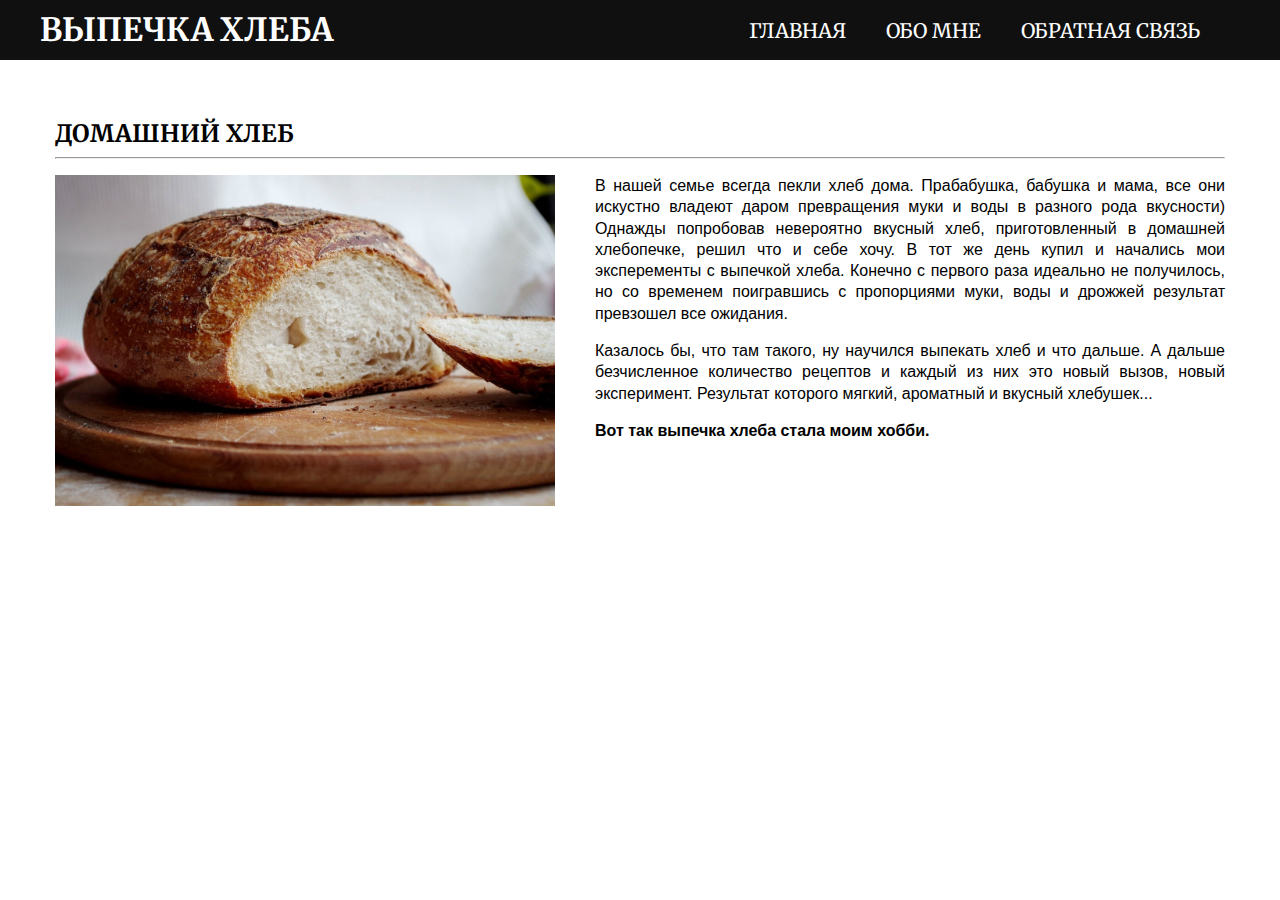
<file: index.html>
<!DOCTYPE html>
<html lang="ru">
<head>
    <meta charset="UTF-8">
    <link rel="stylesheet" href="css/style.css">
    <link href="https://fonts.googleapis.com/css2?family=Merriweather&display=swap" rel="stylesheet">

    <title>Мое хобби - главная</title>
</head>
<body>
<div class="header">
        <div class="inner-header">
            <div class="logo-container">
                <h1>Выпечка хлеба</h1>
            </div>

            <ul class="navigation">
                <a href="index.html"><li >Главная</li></a>
                <a href="about.html"><li>Обо мне</li></a>
                <a href="contacts.html"><li>Обратная связь</li></a>
            </ul>
        </div>
</div>
<div class="container"><h2>Домашний хлеб</h2>
<hr>

<div class="content">

    <div class="gallery">
        <img src="img/img1.jpg" alt="Фото хлеба">
    </div>
    <div class="description"><p>В нашей семье всегда пекли хлеб дома. Прабабушка, бабушка и мама, все они искустно владеют даром превращения муки и воды в разного рода вкусности) Однажды попробовав невероятно вкусный хлеб, приготовленный в домашней хлебопечке, решил что и себе хочу.  В тот же день купил и начались мои эксперементы с выпечкой хлеба. Конечно с первого раза идеально не получилось, но со временем поигравшись с пропорциями муки, воды и дрожжей результат превзошел все ожидания.</p>
        <p>Казалось бы, что там такого, ну научился выпекать хлеб и что дальше. А дальше безчисленное количество рецептов и каждый из них это новый вызов, новый эксперимент. Результат которого мягкий, ароматный и вкусный хлебушек...</p>
        <p><b>Вот так выпечка хлеба стала моим хобби.</b></p></div>
</div>
    </div>
</body>
</html>
</file>
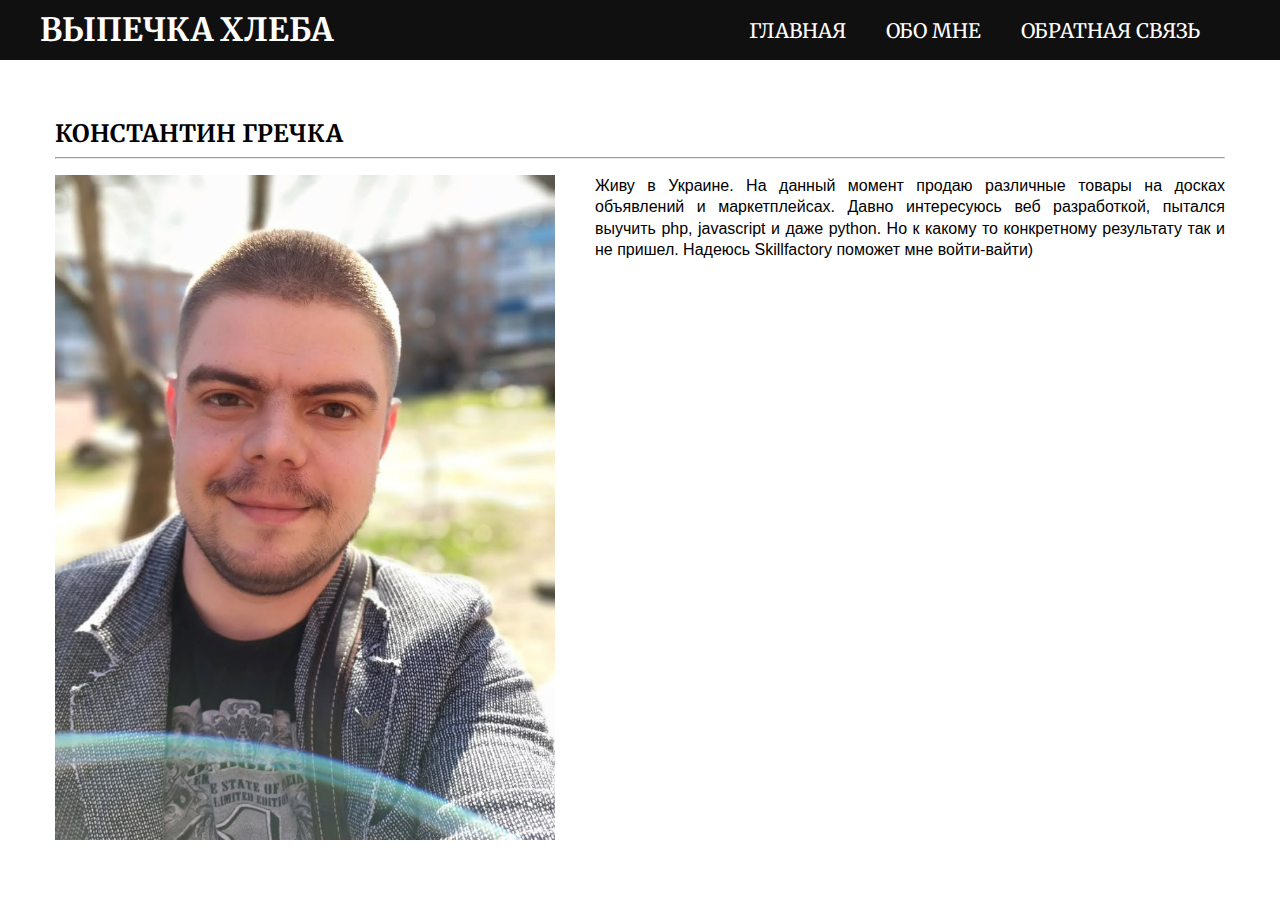
<file: about.html>
<!DOCTYPE html>
<html lang="ru">
<head>
    <meta charset="UTF-8">
    <link rel="stylesheet" href="css/style.css">
    <link href="https://fonts.googleapis.com/css2?family=Merriweather&display=swap" rel="stylesheet">

    <title>Мое хобби - обо мне</title>
</head>
<body>
<div class="header">
        <div class="inner-header">
            <div class="logo-container">
                <h1>Выпечка хлеба</h1>
            </div>

            <ul class="navigation">
                <a href="index.html"><li>Главная</li></a>
                <a href="about.html"><li>Обо мне</li></a>
                <a href="contacts.html"><li>Обратная связь</li></a>
            </ul>
        </div>
</div>
<div class="container"><h2>Константин Гречка</h2>
<hr>

<div class="content">

    <div class="gallery">
        <img src="img/img2.jpg" alt="Константин Гречка">
    </div>
    <div class="description"><p>Живу в Украине. На данный момент продаю различные товары на досках объявлений и маркетплейсах. Давно интересуюсь веб разработкой, пытался выучить php, javascript и даже python. Но к какому то конкретному результату так и не пришел. Надеюсь Skillfactory поможет мне войти-вайти)</p></div>
</div>
    </div>
</body>
</html>
</file>
<file: css/style.css>
body {
	padding: 0;
	margin: 0;
	font-family: 'Merriweather', serif;
	color: black;
	font-size: 16px;
}

* {
	box-sizing: border-box;
}

h1, h2, h3, h4, h5, h6 {
	padding: 0;
	margin: 0;
	text-transform: uppercase;
}

h2 {
	font-size: 24px;
}

h3 {
	font-size: 25px;
	margin-bottom: 28px;
}

a {
	text-decoration: none;
}

section {
	padding-top: 113px
}

p {
	margin: 0;
}

ul, li {
	display: block;
	padding: 0;
	margin: 0;
}


.inner-header {
    display: flex;
    align-items: center;
    background-color: #101010;
    padding: 10px 40px 10px 40px;
    margin-bottom: 58px;
}


.navigation{
    float: right;
    list-style-type: none;
    margin-left: auto;
    padding: 0;
    overflow: hidden;
    background-color: #333;
}

.navigation a{
    height: 100%;
    float: left;
    background-color: #101010;
    padding-right: 0;
    padding-left: 0;
}

.navigation a li{
    vertical-align: middle;
    float: right;
    font-size: 20px;
    color: white;
    text-transform: uppercase;
    text-decoration: none;
    margin-right: 40px;
}


.navigation a li:hover{
	background: #fff;
    color: #000;
}

.logo-container{
    text-decoration: none;
    white-space: nowrap;
    color: white;
}

.gallery {
	display: flex;
	justify-content: space-between;
}

.gallery img {
	transition: all 0.5s ease;
    width: 500px;
}

.gallery img:hover {
	box-shadow: 0 20px 40px rgba(0,0,0,0.3);
	transform: scale(1.1);
}

.container{
    width: 1170px;
    margin: 0 auto;
}

.content {
    display: flex;
	justify-content: space-between;
    margin-top: 16px;
}

.description{
   padding-left: 40px;
}

.description p {
	font-family: 'Open Sans', sans-serif;
	font-weight: 400;
	text-align: justify;
	line-height: 1.33em;
    margin-bottom: 1em;
}

.contacts {
    margin-top: 16px;

}

.contacts span{
    margin-top: 20px;
    margin-right: 16px;
}

.contacts a {
    font-family: 'Open Sans', sans-serif;
    text-decoration: none;
    white-space: nowrap;
    color: black;
}

.contacts a:hover {
    background: #000;
    color: #fff;
}
</file>
